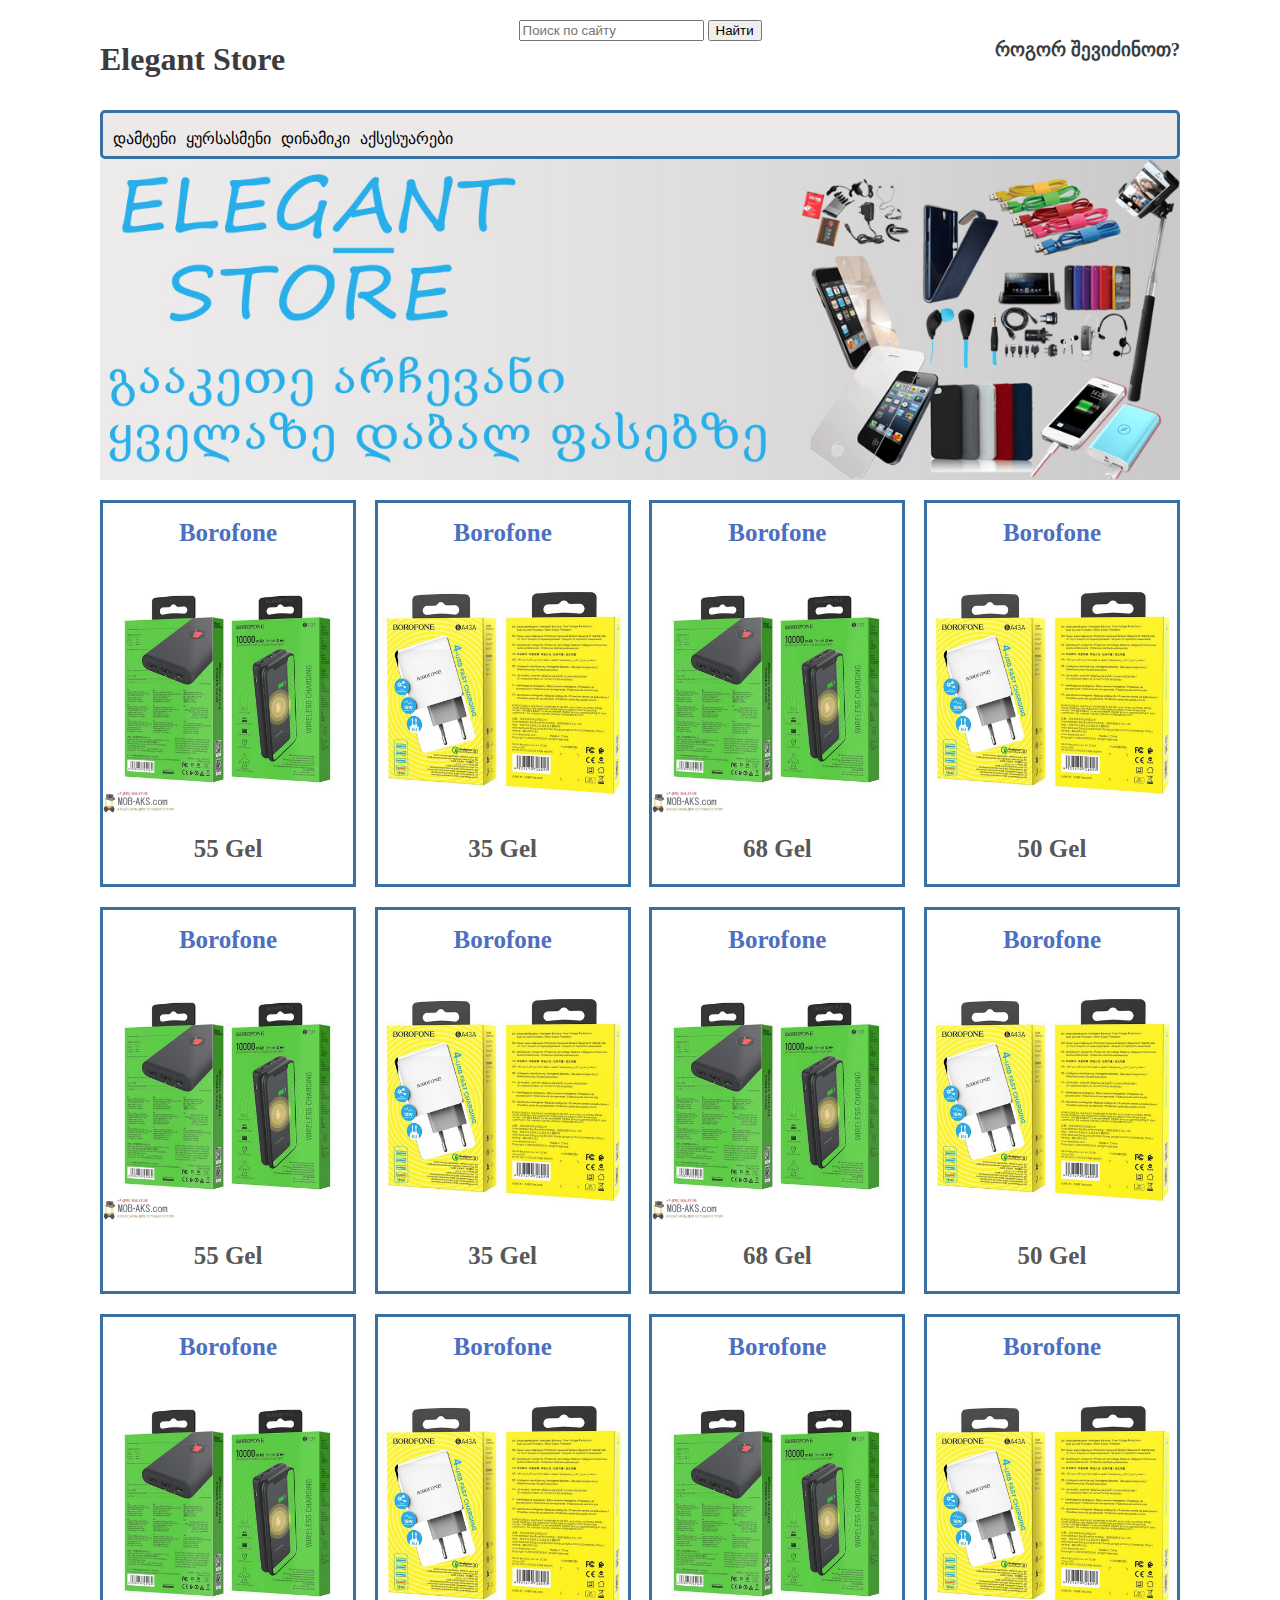
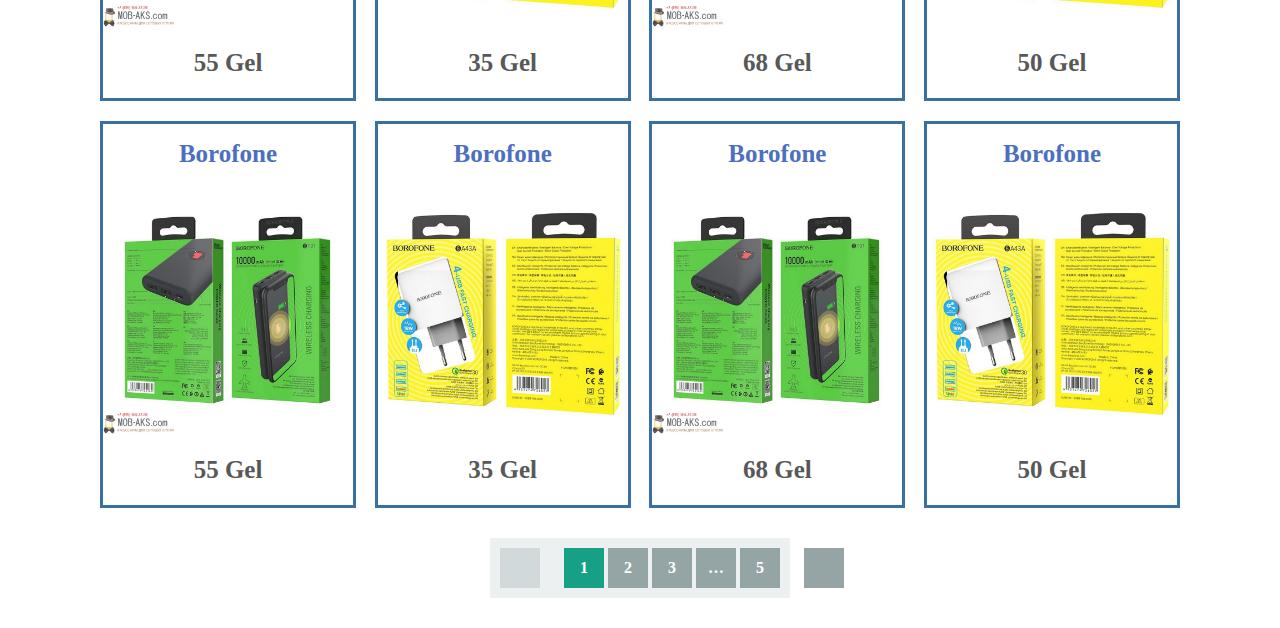
<file: Elegant News/index.html>
<html>
    <head>
        <link rel="stylesheet" href="css/style.css">
    </head>
    <body>
        <div class="head">
            <div class="head-top">
                    <h1><a href="index.html">Elegant Store</a></h1>
                    <form>
                        <div>
                            <input type="search" placeholder="Поиск по сайту">
                            <input type="submit" value="Найти">

                        </div>
                    </form>
                    <h3><a href="index2.html">როგორ შევიძინოთ?</a></h3>
                 
            </div>
            <div class="head-menu">
                <ul class="app-list">
                    <li class="app-list__item">
                        <a href="#">დამტენი</a>
                        <ul class="app-list__child">
                            <li class="app-child__item">123</li>
                            <li class="app-child__item">123</li>
                            <li class="app-child__item">123</li>
                            <li class="app-child__item">123</li>
                        </ul>
                    </li>
                    <li class="app-list__item"><a href="#">ყურსასმენი</a></li>
                    <li class="app-list__item"><a href="#">დინამიკი</a></li>
                    <li class="app-list__item"><a href="#">აქსესუარები</a></li>
                </ul>
            </div> 
            <div class="head-slide">
                <img src="img/stage.jpg" />
            </div>
        </div>
        <main class="main-content">
            <div class="content1">
                <div class="box1">
                    <h1>Borofone</h1>
                    <img src="img/123.jpg" />
                    <h2>55 Gel</h2>
                </div>
                <div class="box2">
                    <h1>Borofone</h1>
                    <img src="img/234.jpg" />
                    <h2>35 Gel</h2>
                </div>
                <div class="box3">
                    <h1>Borofone</h1>
                    <img src="img/123.jpg" />
                    <h2>68 Gel</h2>
                </div>
                <div class="box4">
                    <h1>Borofone</h1>
                    <img src="img/234.jpg" />
                    <h2>50 Gel</h2>
                </div>
            </div>

            <div class="content1">
                <div class="box1">
                    <h1>Borofone</h1>
                    <img src="img/123.jpg" />
                    <h2>55 Gel</h2>
                </div>
                <div class="box2">
                    <h1>Borofone</h1>
                    <img src="img/234.jpg" />
                    <h2>35 Gel</h2>
                </div>
                <div class="box3">
                    <h1>Borofone</h1>
                    <img src="img/123.jpg" />
                    <h2>68 Gel</h2>
                </div>
                <div class="box4">
                    <h1>Borofone</h1>
                    <img src="img/234.jpg" />
                    <h2>50 Gel</h2>
                </div>      
            </div>


            <div class="content1">
                <div class="box1">
                    <h1>Borofone</h1>
                    <img src="img/123.jpg" />
                    <h2>55 Gel</h2>
                </div>
                <div class="box2">
                    <h1>Borofone</h1>
                    <img src="img/234.jpg" />
                    <h2>35 Gel</h2>
                </div>
                <div class="box3">
                    <h1>Borofone</h1>
                    <img src="img/123.jpg" />
                    <h2>68 Gel</h2>
                </div>
                <div class="box4">
                    <h1>Borofone</h1>
                    <img src="img/234.jpg" />
                    <h2>50 Gel</h2>
                </div>
            </div>

            <div class="content1">
                <div class="box1">
                    <h1>Borofone</h1>
                    <img src="img/123.jpg" />
                    <h2>55 Gel</h2>
                </div>
                <div class="box2">
                    <h1>Borofone</h1>
                    <img src="img/234.jpg" />
                    <h2>35 Gel</h2>
                </div>
                <div class="box3">
                    <h1>Borofone</h1>
                    <img src="img/123.jpg" />
                    <h2>68 Gel</h2>
                </div>
                <div class="box4">
                    <h1>Borofone</h1>
                    <img src="img/234.jpg" />
                    <h2>50 Gel</h2>
                </div>
            </div>
            
            
            <div class="paginator">
                <a class="prev disabled" href="#prev">Back</a>
                <a class="current" href="#1">1</a>
                <a href="#1">2</a>
                <a href="#3">3</a>
                <span>&hellip;</span>
               
                <a href="#3">5</a>
                <a class="next" href="#next">Next</a>
            </div>

        </main>
    </body>
</html>
</file>
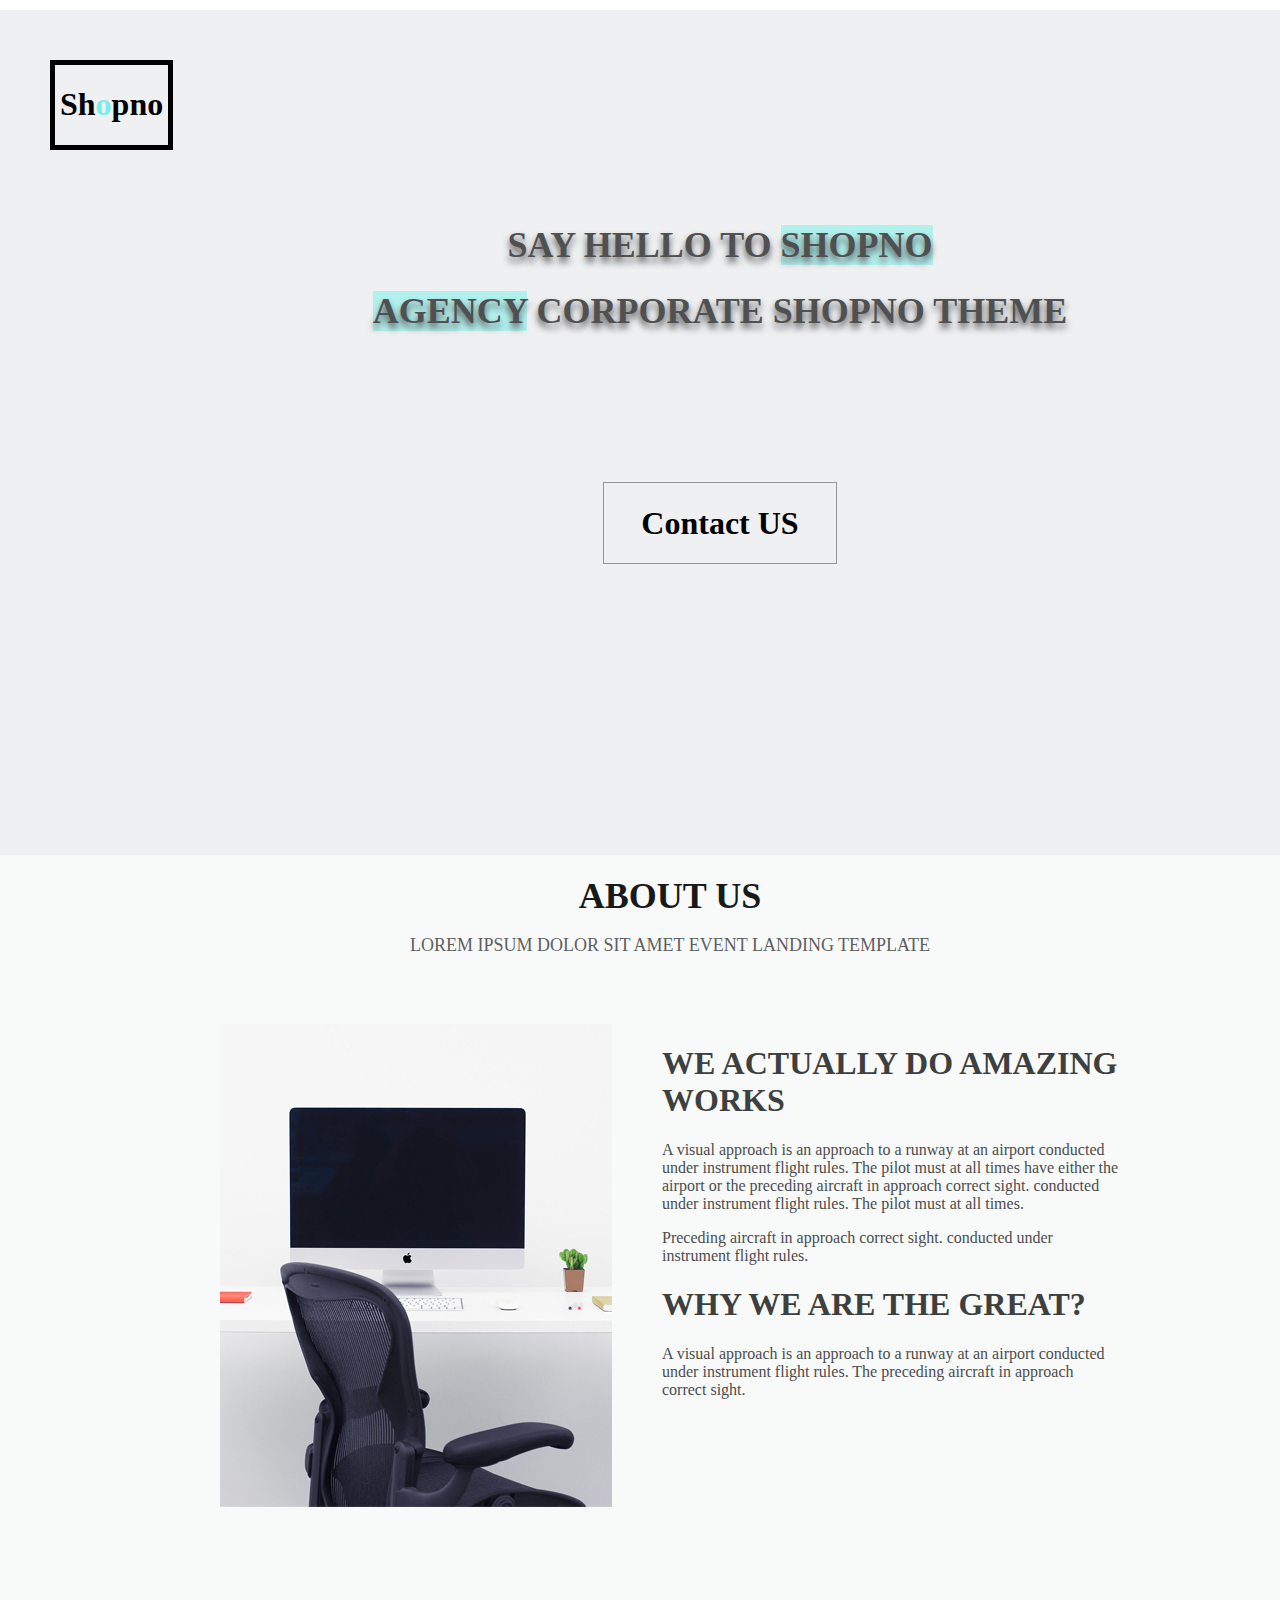
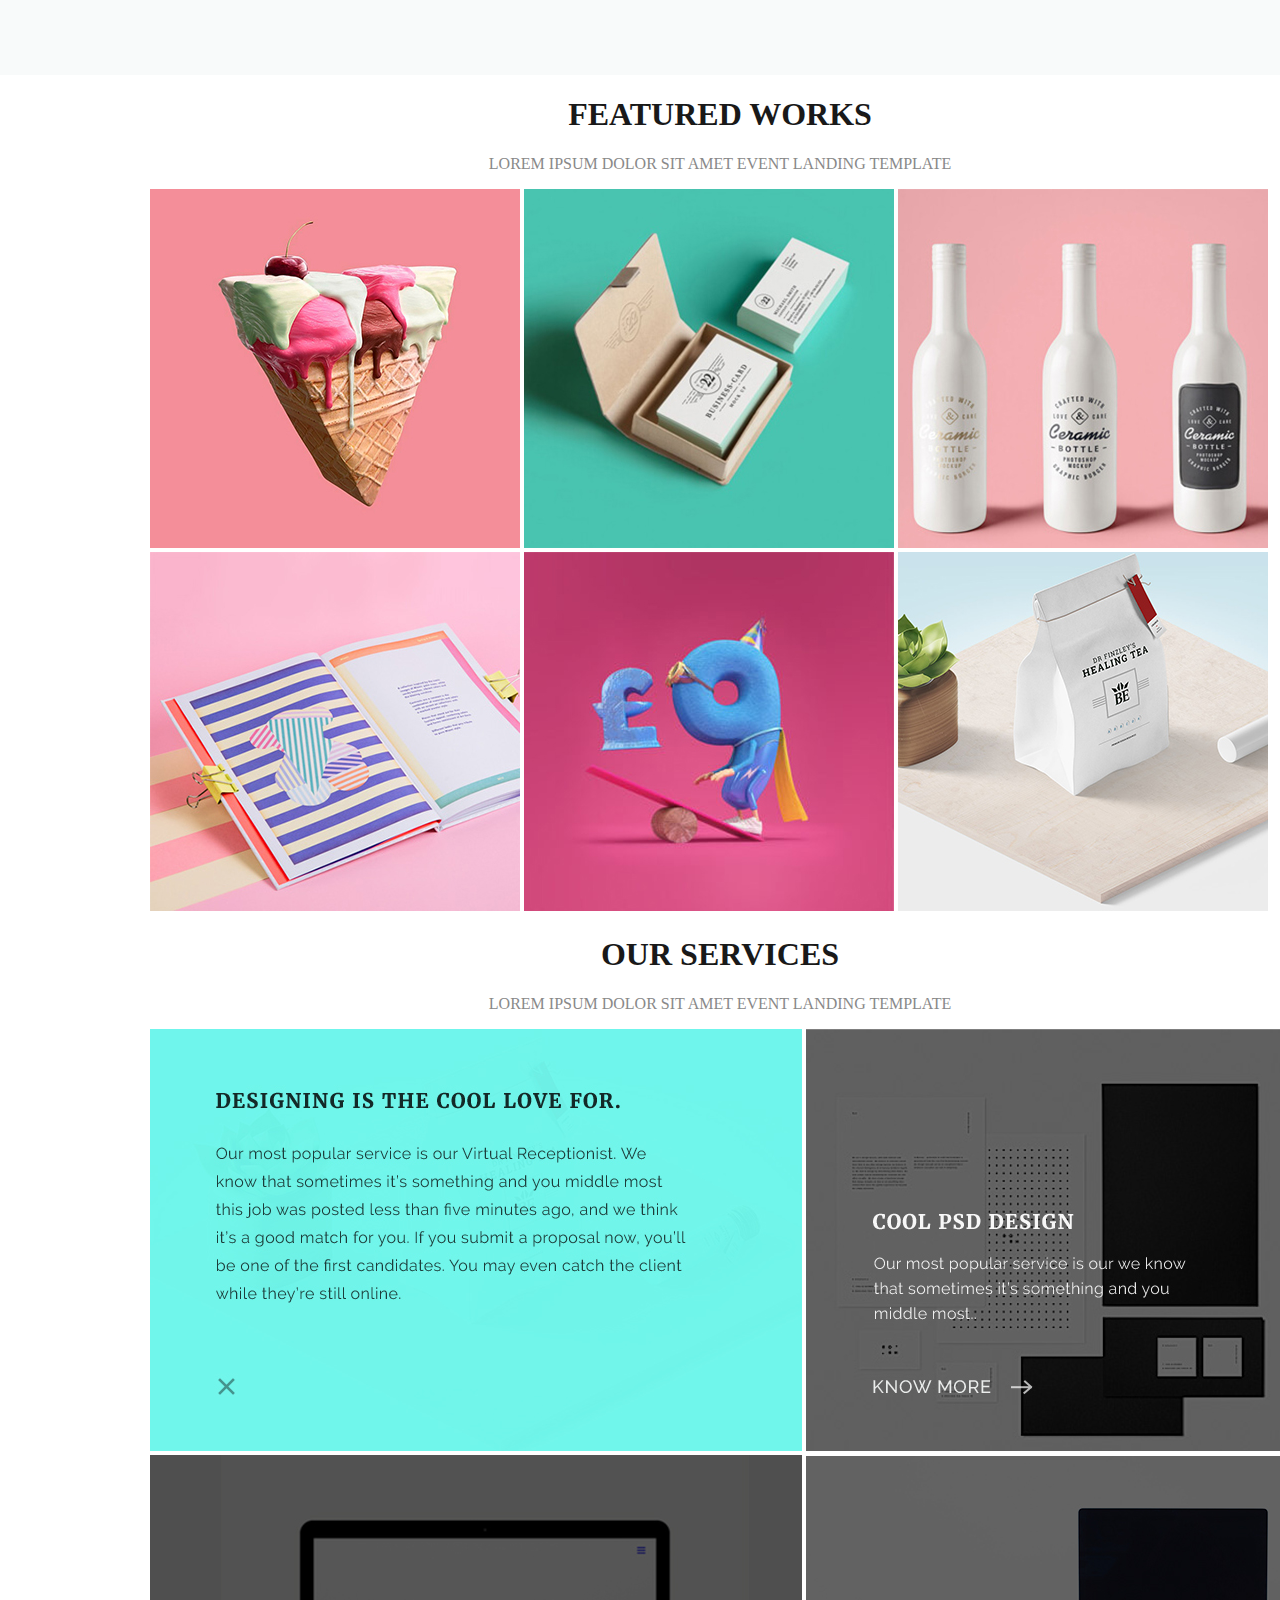
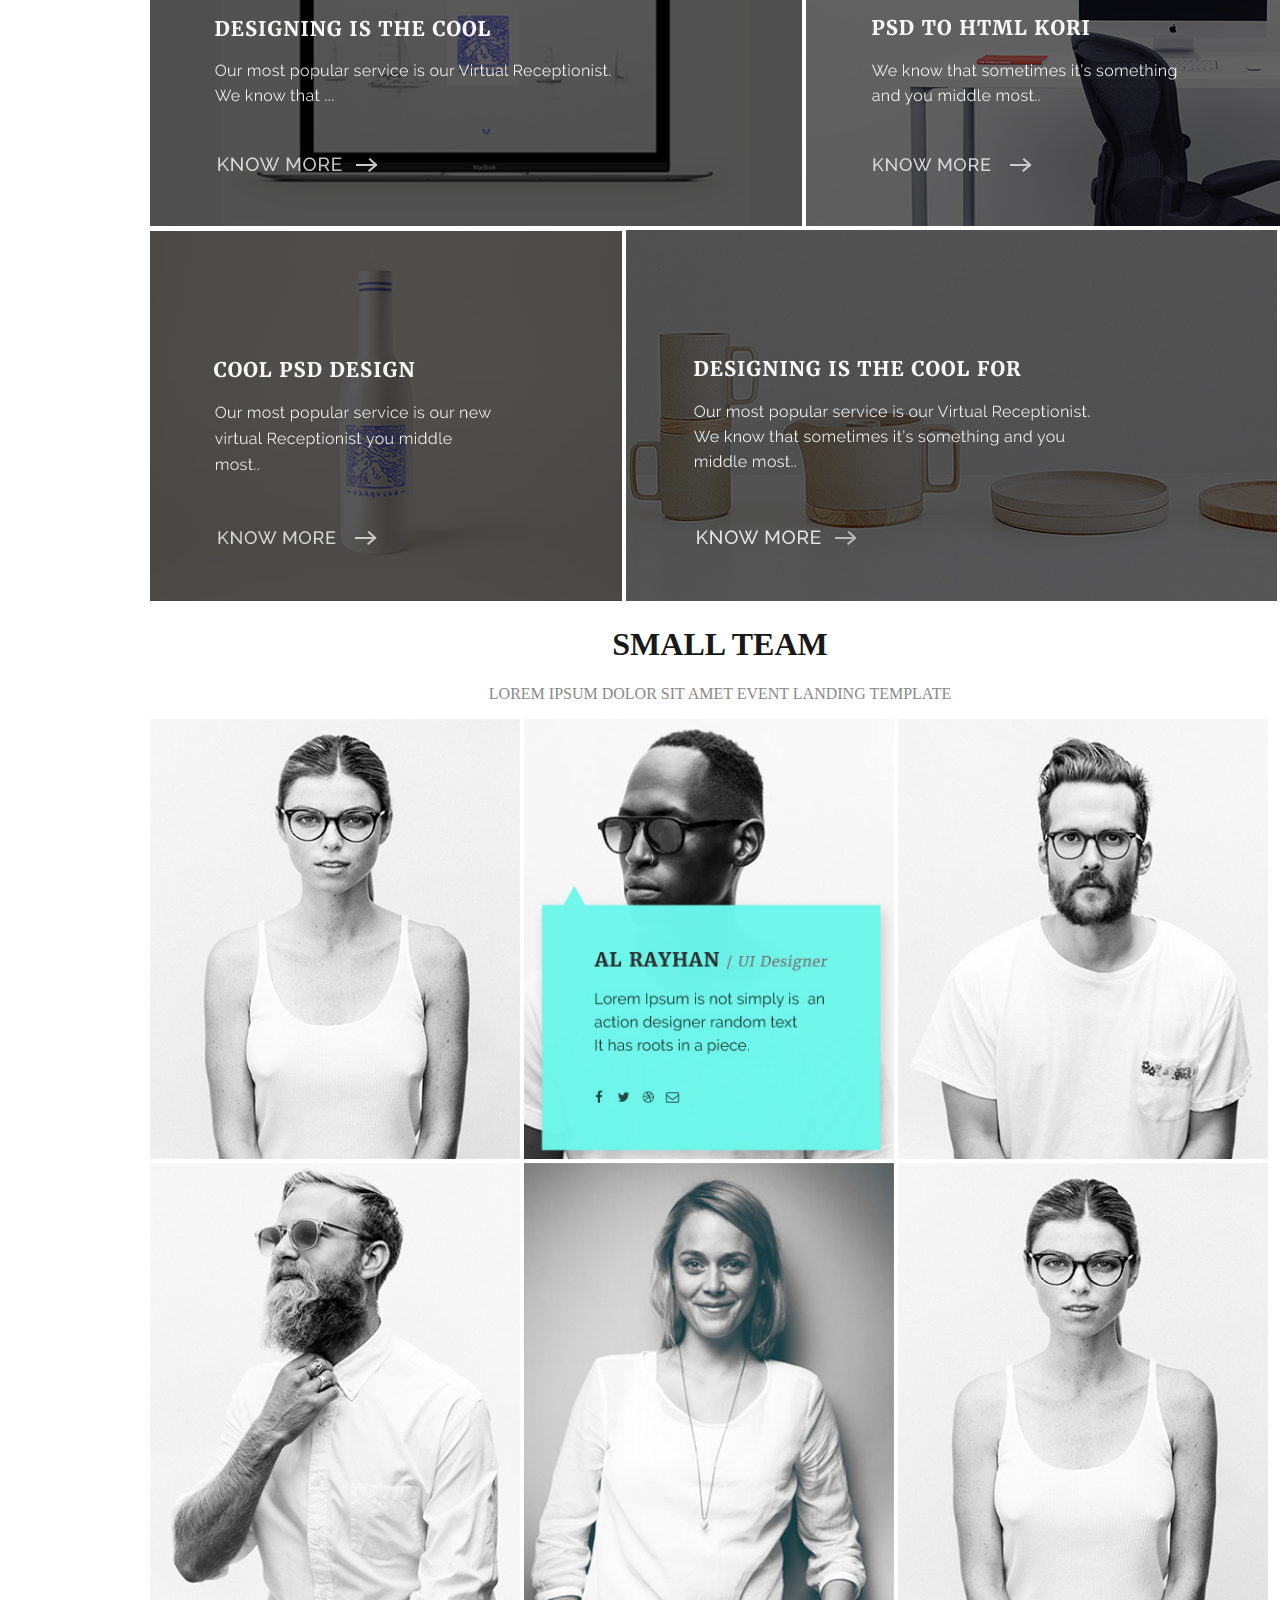
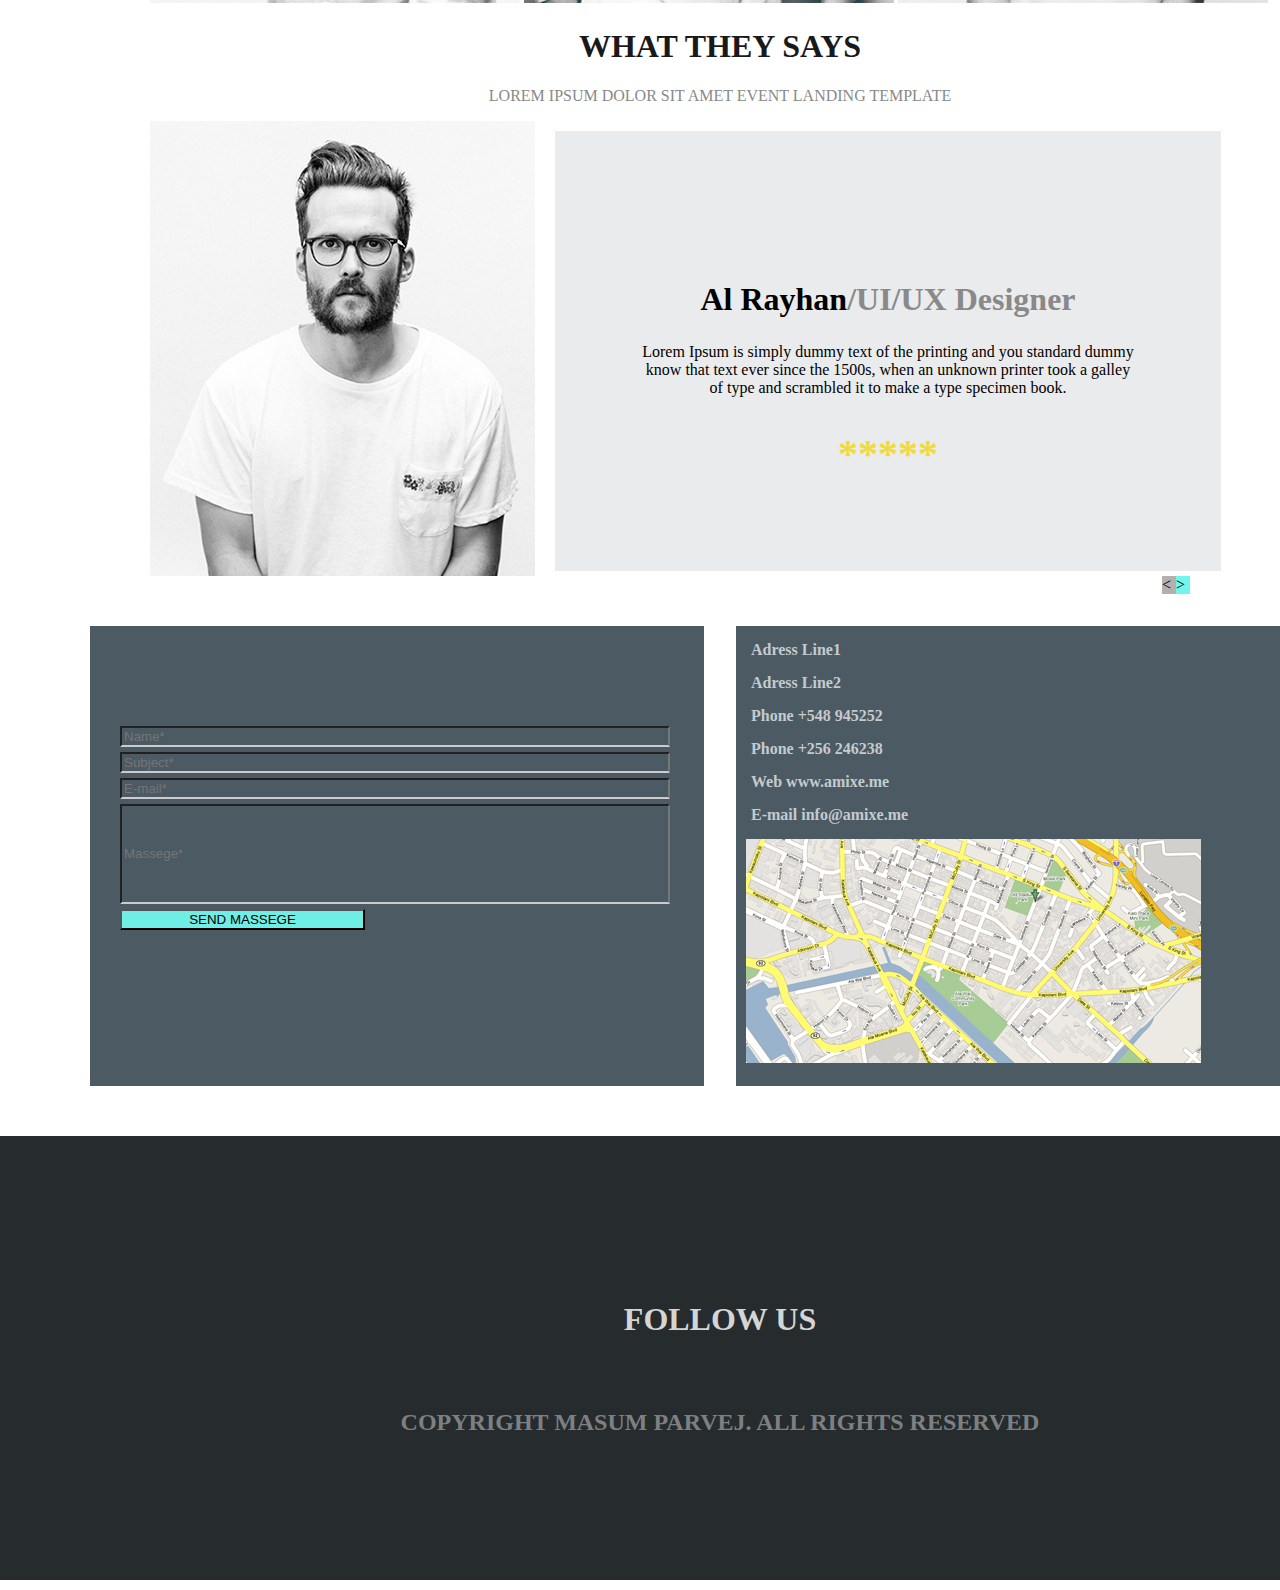
<file: Main-File-1/index.html>
<html>
    <head>
        <link rel="stylesheet" href="css/style.css"> 
        <title>Hello</title>
        
    </head>
    
    <body>

        <div class="head">
            <div class="head-top">
                <div class="head-logo">
                    <h1>Sh<span>o</span>pno</h1>
                </div>
                <div class="head-top-menu">
                    <div></div>
                    <div></div>
                    <div></div>
                </div>
            </div>
            <div class="head-center">
                <h1>Say Hello To <span>Shopno</span></h1>
                <h1><span>Agency</span> Corporate Shopno Theme</h1>
            </div>
            <div class="head-input">
                <h1><a href="#">Contact US</a></h1>
            </div>
            <div class="head-jusy">
                
            </div>
        </div>
        <div class="about">
            <div class="about-us">
                <h1>About Us</h1>
                <p>Lorem Ipsum Dolor Sit Amet Event Landing Template</p>
            </div>
            <div class="about-blog">
                <div class="blog-img">
                    <img src="img/blog1.jpg" alt="Blog"/>
                </div>
                <div class="blog-text">
                    <h1>We Actually Do amazing works</h1>
                    <p>A visual approach is an approach to a runway at an airport 
                       conducted under instrument flight rules. The pilot must at all times have either the airport or the preceding aircraft in approach correct sight. conducted under instrument flight rules.
                       The pilot must at all times.
                    </p>   
                    <p>Preceding aircraft in approach correct sight. conducted under instrument flight rules.
                    </p>
                    <h1>why we are the great?</h1>
                    <p>A visual approach is an approach to a runway at an airport 
                        conducted under instrument flight rules.
                        The preceding aircraft in approach correct sight.</p>
                </div>
            </div>
        </div>
        <div class="feature-blog">
            <div class="feature-text">
                <h1>Featured Works</h1>
                <p>Lorem Ipsum Dolor Sit Amet Event Landing Template</p>
            </div>
            <div class="feature-img">
                <img src="img/img1.jpg" />
                <img src="img/img2.jpg" />
                <img src="img/img3.jpg" />
                <img src="img/img4.jpg" />
                <img src="img/img5.jpg" />
                <img src="img/img6.jpg" />
            </div>
        </div>
        <div class="our-services">
            <div class="our-text">
                <h1>Our Services</h1>
                <p>Lorem Ipsum Dolor Sit Amet Event Landing Template</p>
            </div>
            <div class="our-blog">
                <img src="img/photo1.jpg"/>
                <img src="img/photo2.jpg"/>
                <img src="img/photo3.jpg"/>
                <img src="img/photo4.jpg"/>
                <img src="img/photo5.jpg"/>
                <img src="img/photo6.jpg"/>
            </div>
        </div>
        <div class="small-team">
            <div class="small-text">
                <h1>Small Team</h1>
                <p>Lorem Ipsum Dolor Sit Amet Event Landing Template</p>
            </div>
            <div class="small-img">
                <img src="img/small1.jpg"/>
                <img src="img/small2.jpg"/>
                <img src="img/small3.jpg"/>
                <img src="img/small4.jpg"/>
                <img src="img/small5.jpg"/>
                <img src="img/small6.jpg"/>
            </div>
        </div>
        <div class="what-say">
            <div class="what-us">
                <h1>What They Says</h1>
                <p>Lorem Ipsum Dolor Sit Amet Event Landing Template</p>
            </div>
            <div class="what-blog">
                <div class="what-img">
                    <img src="img/small3.jpg" alt="Blog"/>
                </div>
                <div class="what-text">
                    <h1>Al Rayhan<span>/UI/UX Designer</span></h1>
                    <p>Lorem Ipsum is simply dummy text of the printing and you 
                        standard dummy know that text ever since the 1500s, when an unknown
                        printer took a galley of type and scrambled it to make a type specimen book.
                    </p>   
                    <h2>*****</h2>
                </div>

            </div>
            <div class="next-page">
                <span class="left"><</span>
                <span class="right">></span>
            </div>
        </div>
        <div class="contact">
            <div class="contact-email">
                <form>
                    <div class="input">
                        <input type="text" placeholder="Name*">
                        <input type="text" placeholder="Subject*">
                        <input type="text" placeholder="E-mail*">
                        <input class="input-massege" type="text" placeholder="Massege*">
                        <button type="button">SEND MASSEGE</button>
                    </div>
                </form>
            </div>
            <div class="contact-map">
                <h4>Adress Line1</h4>
                <h4>Adress Line2</h4>
                <h4>Phone +548 945252</h4>
                <h4>Phone +256 246238</h4>
                <h4>Web www.amixe.me</h4>
                <h4>E-mail info@amixe.me</h4>
                <img src="img/nav.jpg"/>
            </div>
        </div>
        <footer>
            <div class="Follow">
                <h1>Follow Us</h1>
                <h2>Copyright Masum Parvej. All Rights Reserved</h2>
            </div>
        </footer>
    </body>
</html>
</file>
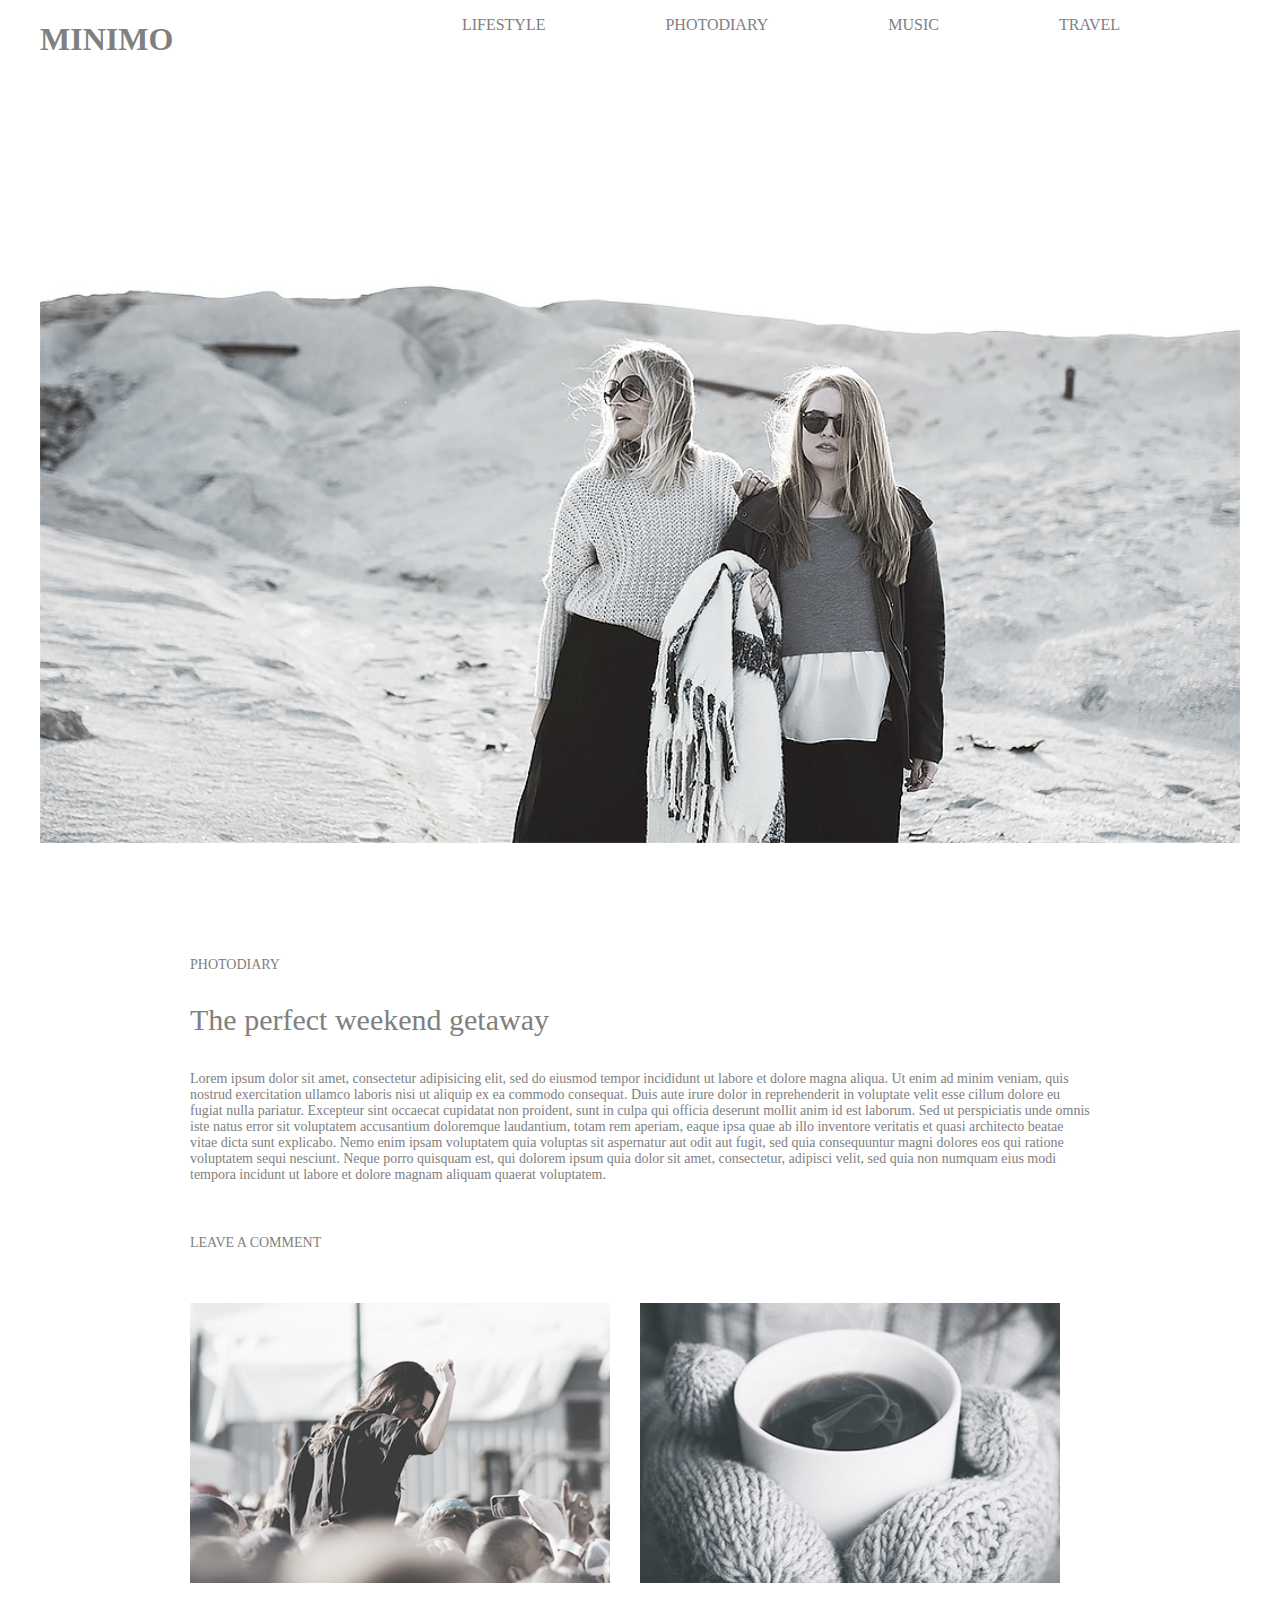
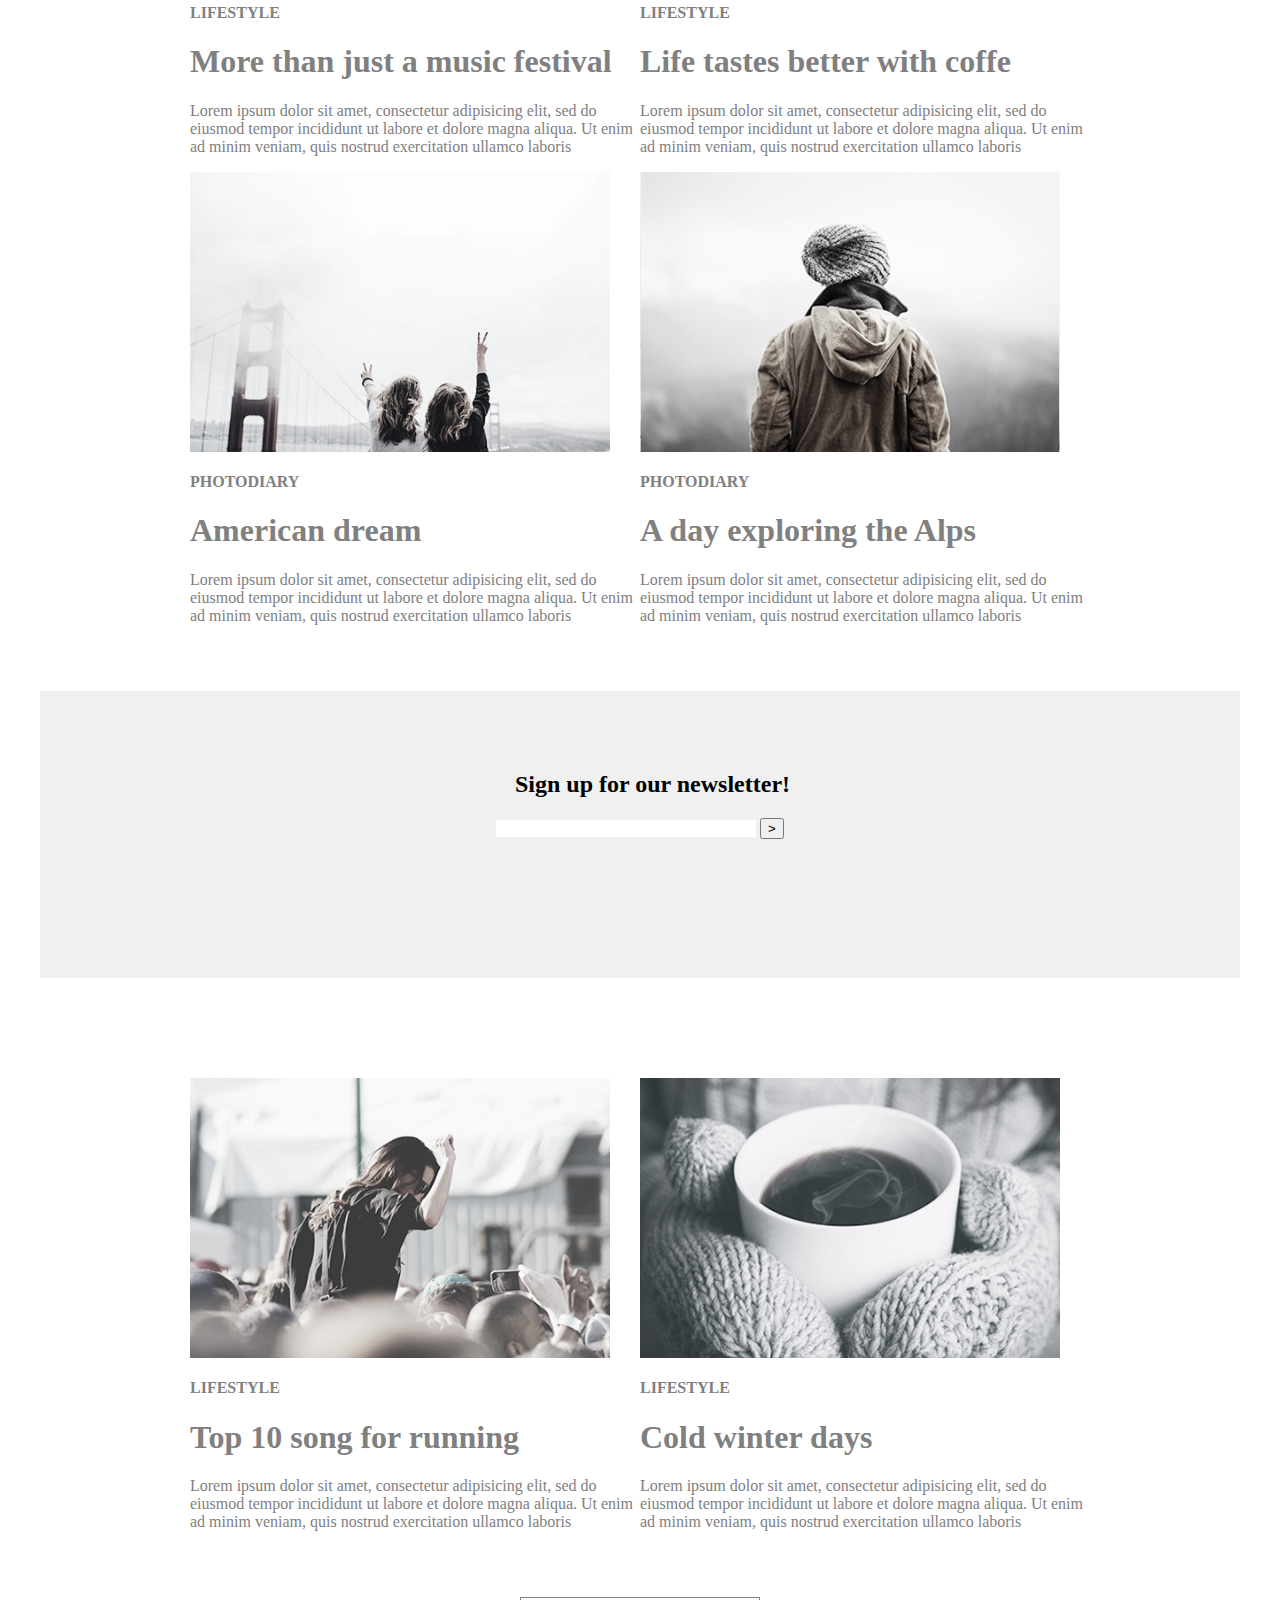
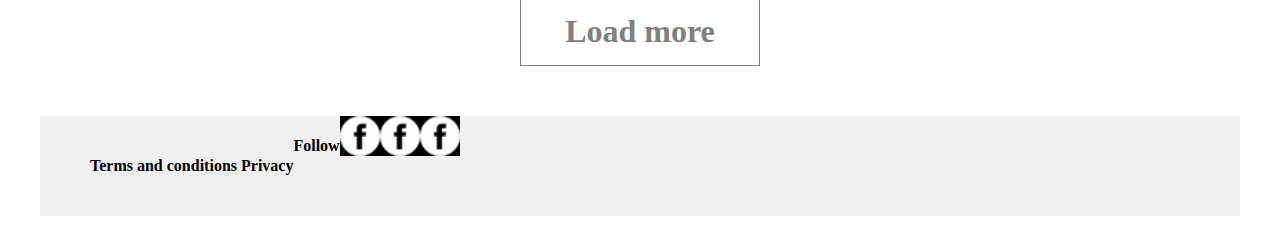
<file: Web Site new 2/index.html>
<html>

<head>
    <link rel="stylesheet" href="css/style.css">
</head>


<body>
    <div class="headtop">
        <div class="head">
            <div class="head-bar">
                <div class="head-logo">
                    <h1>MINIMO</h1>
                </div>
                <div class="head-menu">
                    <ul>
                        <li><a href="#">LIFESTYLE</a></li>
                        <li><a href="#">PHOTODIARY</a></li>
                        <li><a href="#">MUSIC</a></li>
                        <li><a href="#">TRAVEL</a></li>
                    </ul>
                </div>
            </div>

            <div class="head-img">
                <img src="img/head-img.jpg" />
            </div>

        </div>
    </div>

    <div class="body">
        <div class="body-head-text">
            <p class="head-p1">PHOTODIARY</p>
            <p class="head-p2">The perfect weekend getaway</p>
            <p class="head-p3">Lorem ipsum dolor sit amet, consectetur adipisicing elit, sed do eiusmod tempor
                incididunt ut labore et dolore magna aliqua. Ut enim ad minim veniam, quis nostrud exercitation ullamco
                laboris nisi ut aliquip ex ea commodo consequat. Duis aute irure dolor in reprehenderit in voluptate
                velit esse cillum dolore eu fugiat nulla pariatur. Excepteur sint occaecat cupidatat non proident, sunt
                in culpa qui officia deserunt mollit anim id est laborum. Sed ut perspiciatis unde omnis iste natus
                error sit voluptatem accusantium doloremque laudantium, totam rem aperiam, eaque ipsa quae ab illo
                inventore veritatis et quasi architecto beatae vitae dicta sunt explicabo. Nemo enim ipsam voluptatem
                quia voluptas sit aspernatur aut odit aut fugit, sed quia consequuntur magni dolores eos qui ratione
                voluptatem sequi nesciunt. Neque porro quisquam est, qui dolorem ipsum quia dolor sit amet, consectetur,
                adipisci velit, sed quia non numquam eius modi tempora incidunt ut labore et dolore magnam aliquam
                quaerat voluptatem.</p>
            <p class="head-p4">LEAVE A COMMENT</p>
        </div>
        <div class="body-center">
            <div class="conteiner1">
                <div class="body-img">
                    <img src="img/img1.jpg" />
                    <h4>LIFESTYLE</h4>
                    <h1>More than just a music festival</h1>
                    <p>Lorem ipsum dolor sit amet, consectetur adipisicing elit, sed do eiusmod tempor incididunt ut
                        labore et dolore magna aliqua. Ut enim ad minim veniam, quis nostrud exercitation ullamco
                        laboris</p>
                </div>
                <div class="body-img2">
                    <img src="img/img4.jpg" />
                    <h4>LIFESTYLE</h4>
                    <h1>Life tastes better with coffe</h1>
                    <p>Lorem ipsum dolor sit amet, consectetur adipisicing elit, sed do eiusmod tempor incididunt ut
                        labore et dolore magna aliqua. Ut enim ad minim veniam, quis nostrud exercitation ullamco
                        laboris</p>
                </div>
            </div>
            <div class="conteiner2">
                <div class="body-img3">
                    <img src="img/img2.jpg" />
                    <h4>PHOTODIARY</h4>
                    <h1>American dream</h1>
                    <p>Lorem ipsum dolor sit amet, consectetur adipisicing elit, sed do eiusmod tempor incididunt ut
                        labore et dolore magna aliqua. Ut enim ad minim veniam, quis nostrud exercitation ullamco
                        laboris</p>
                </div>
                <div class="body-img4">
                    <img src="img/img3.jpg" />
                    <h4>PHOTODIARY</h4>
                    <h1>A day exploring the Alps</h1>
                    <p>Lorem ipsum dolor sit amet, consectetur adipisicing elit, sed do eiusmod tempor incididunt ut
                        labore et dolore magna aliqua. Ut enim ad minim veniam, quis nostrud exercitation ullamco
                        laboris</p>
                </div>
            </div>
        </div>


    </div>
    <div class="head">
        <div class="sign-up">
            <div class="sign-text">
                <h2>Sign up for our newsletter!</h2>
                <form>
                    <div class="search">
                        <input type="search" name="q">
                        <button type="submit">
                            >
                        </button>
                    </div>
                </form>
            </div>
        </div>
    </div>
    <div class="body">
        <div class="button-page">

            <div class="button-img">
                <img src="img/img1.jpg" />
                <h4>LIFESTYLE</h4>
                <h1>Top 10 song for running</h1>
                <p>Lorem ipsum dolor sit amet, consectetur adipisicing elit, sed do eiusmod tempor incididunt ut labore
                    et dolore magna aliqua. Ut enim ad minim veniam, quis nostrud exercitation ullamco laboris</p>
            </div>
            <div class="button-img2">
                <img src="img/img4.jpg" />
                <h4>LIFESTYLE</h4>
                <h1>Cold winter days</h1>
                <p>Lorem ipsum dolor sit amet, consectetur adipisicing elit, sed do eiusmod tempor incididunt ut labore
                    et dolore magna aliqua. Ut enim ad minim veniam, quis nostrud exercitation ullamco laboris</p>
            </div>
        </div>
        <div class="load-more">
            <h1>Load more</h1>
        </div>
    </div>
    <footer class="head">
        <div class="footer">
            <div class="footer-left">
                <h4>Terms and conditions Privacy</h4>
            </div>
            <div class="footer-right">
                <h4>Follow</h4>
                <img src="img/FB.jpg" />
                <img src="img/FB.jpg" />
                <img src="img/FB.jpg" />
            </div>
        </div>
    </footer>

</body>

</html>
</file>
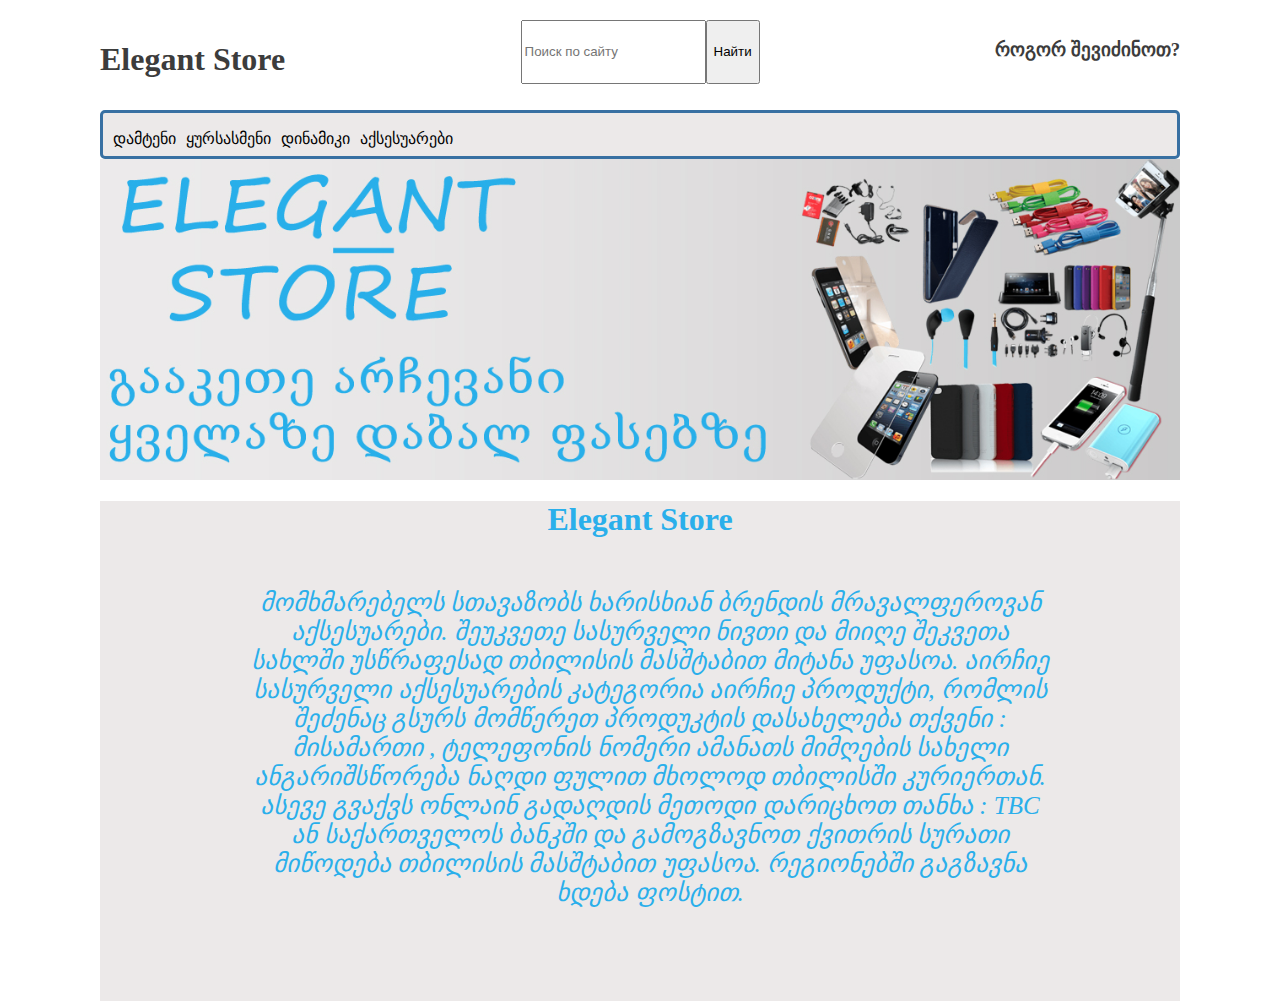
<file: Elegant News/index2.html>
<html>
    <head>
        <link rel="stylesheet" href="css/style2.css">
    </head>
    <body>
        <div class="head">
            <div class="head-top">
                <h1><a href="index.html">Elegant Store</a></h1>
                <form>
                    <input type="search" placeholder="Поиск по сайту">
                    <input type="submit" value="Найти">
                </form>
                <h3><a href="index2.html">როგორ შევიძინოთ?</a></h3>

            </div>
            <div class="head-menu">
                <ul>
                    <li><a href="#">დამტენი</a></li>
                    <li><a href="#">ყურსასმენი</a></li>
                    <li><a href="#">დინამიკი</a></li>
                    <li><a href="#">აქსესუარები</a></li>
                </ul>
            </div> 
            <div class="head-slide">
                <img src="img/stage.jpg" />
            </div>
        </div>
        <main class="main-content">
            <h1>Elegant Store</h1>
            <p>
                მომხმარებელს სთავაზობს ხარისხიან ბრენდის
                მრავალფეროვან აქსესუარები.
                შეუკვეთე სასურველი ნივთი და მიიღე შეკვეთა
                სახლში უსწრაფესად თბილისის მასშტაბით
                მიტანა უფასოა.  
                აირჩიე სასურველი აქსესუარების კატეგორია
                აირჩიე პროდუქტი, რომლის შეძენაც გსურს
                მომწერეთ პროდუკტის დასახელება
                თქვენი : მისამართი , ტელეფონის ნომერი
                ამანათს მიმღების სახელი
                ანგარიშსწორება ნაღდი ფულით მხოლოდ
                თბილისში კურიერთან.
                ასევე გვაქვს ონლაინ გადაღდის მეთოდი
                დარიცხოთ თანხა : TBC ან საქართველოს ბანკში
                და გამოგზავნოთ ქვითრის სურათი
                მიწოდება თბილისის მასშტაბით უფასოა.
                რეგიონებში გაგზავნა ხდება ფოსტით.
           </p>

        </main>
    </body>
</html>
</file>
<file: Elegant News/css/style.css>
body {
    max-width: 1080px;
    margin: 0 auto;
}
a {
    text-decoration: none;
}

ul {
    padding: 0;
}
.head {
    width: 100%;
    
}
.head-top {
    display: flex;
    justify-content: space-between;
    margin-top: 20px;
    padding-bottom: 10px;
}
.head-top form {
    display: flex;
    justify-content: space-between;
}
.head-top h1 {
    font-family: "Segoe Print";
}
.head-top h1>a {
    color: #3c3c3c;
}
.head-top h1>a:active {
    color:rgb(88, 88, 88)
}
.head-top h3 {
    display: flex;
    justify-content: space-between;
}
.head-top h3>a {
    color: #3c3c3c;
}
.head-top h3>a:active {
    color:rgb(88, 88, 88)
}
/*поиск*/


/*поиск*/

.head-menu {
    background-color: #ece9e9;
    height: 43px;
    border-style: solid ;
    border-color: #3870a2;
    border-radius: 5px;
}

.head-menu ul {
    /* display: flex;   
    padding: 0; */
}
.head-menu li {
    list-style: none;
    padding-left: 10px;
    margin: 0;
    font-family: Arial, Helvetica, sans-serif;
}
.head-menu a {
    text-decoration: none;
    color: black;
}

.head-menu a:hover {
    color: blue;
}
.head-menu a:active {
    color:gray;
}
.head-slide img {
    width: 100%;
}


/*Content*/
main {
    max-width: 1080px;
    margin: 0 auto;
}
.content1 {
    display: flex;
    justify-content: space-between;
    margin-top: 20px;
    margin-bottom: 20px;
}
.content1 img {
    width: 250px;
    height:250px;

 }
 .box1 {
    border-style: solid;
    border-color: #3870a2;
 }
 .box1 h1 {
     font-size: 25px;
     text-align: center;
     color: #4c6fc0;
 }
 .box1 h2 {
    font-size: 25px;
    text-align: center;
    color: rgb(88, 88, 88);
}
.box2 {
    border-style: solid;
    border-color: #3870a2;
}
.box2 h1 {
    text-align: center;
    font-size: 25px;
    color: #4c6fc0;
}
 .box2 h2 {
    font-size: 25px;
    text-align: center;
    color: rgb(88, 88, 88);
}
.box3 {
    border-style: solid;
    border-color: #3870a2;
}
.box3 h1 {
    font-size: 25px;
    text-align: center;
    color: #4c6fc0;
}
.box3 h2 {
    font-size: 25px;
    text-align: center;
    color: rgb(88, 88, 88);
}
.box4 {
    border-style: solid;
    border-color: #3870a2;
}
.box4 h1 {
    font-size: 25px;
    text-align: center;
    color: #4c6fc0;
}

.box4 h2 {
    font-size: 25px;
    text-align: center;
    color: rgb(88, 88, 88);
}



/*Navigation*/



.paginator {
    width: 280px;
    padding: 10px;
    margin: 30px auto;
    white-space: nowrap;
    background: #ecf0f1;
}

.paginator a,
.paginator span {
    display: inline-block;
    min-width: 20px;
    height: 40px;
    padding: 0 10px;
    line-height: 40px;
    color: white;
    text-decoration: none;
    font-weight: bold;
    text-align: center;
    vertical-align: middle;
    background: #95a5a6;
}

.paginator .prev {
    text-indent: -1000px;
    margin-right: 20px;
    background-image: url("https://htmlacademy.ru/assets/course14/arrows.png");
    background-repeat :no-repeat ;
    background-position: 0px 0px;
}

.paginator .next {
    text-indent: -1000px;
    margin-left: 20px;
    background-image: url("https://htmlacademy.ru/assets/course14/arrows.png");
    background-repeat :no-repeat ;
    background-position: 0px -40px;
}
.paginator .current {
    background-color: #16a085;
}

.paginator .disabled {
    opacity: 0.3;
}

.paginator a:hover {
    background-color: #2ecc71;
}


.app-list {
    display: flex;
    padding: 0;
}

.app-list__item {
    position: relative;
}

.app-list__item:hover .app-list__child {
    display: block;
}

.app-list__child {
    position: absolute;
    display: none;
    left: 0;
    bottom: -30px;
    border: 1px solid black;
}
</file>
<file: Main-File-1/css/style.css>
body {
    width: 1440px;
    margin: 10px auto;
}
a {
    text-decoration: none;
    color: black;  /*Dalyd*/
}
.head {
    width: 100%;
    height: 845px;
    background-color: #eff0f2;
}
.head-top {
    display: flex;
    justify-content: space-between;
    padding: 50px;
}
.head-logo {
    border: 5px solid;
    padding-left: 5px;
    padding-right: 5px;
}
.head-logo span {
    color: #77efe5;
}
.head-top-menu div {
    width: 35px;
    height: 5px;
    background-color: rgb(58, 52, 52);
    margin: 6px 0;
}


.head-center {
    text-align: center;
    font-size: 18px;
    color: #505050;
    text-transform: uppercase;
    text-shadow: 0px 5px 7px #505255;
  }
.head-center span {
    background-color: #b2f2ee;
}
.head-input {
    text-align: center;
    margin: auto;
    border: solid 1px;
    width: 232px;
    margin-top: 150px;
    color: #969798;
}  
.head-input h1 {
    color: #3c3c3d;
    
}
.head-jusy {
    background: url(../img/jusy.jpg) no-repeat;
    height: 100%;
    float: right;
    width: 100px;
}

.about {
    background-color: #f8fafa;
    width: 100%;
    height: 800px;
    padding-top: 20px;
}
.about-us h1 {
    margin: 0;
    color: #181919;
}
.about-us p {
    color: #5e5f5f;
}
.about-us  {
    top: 50%;
    width: 100%;
    text-align: center;
    font-size: 18px;
    text-transform: uppercase;
}
.about-blog {
    display: flex;
    width: 900px;
    margin: auto;
    padding-top: 50px;
}
.blog-img {

}
.blog-text {
    margin-left: 50px;
    width: 474px;
}
.blog-text h1 {
    color: #3e3f3f;
    text-transform: uppercase;
}
.blog-text p {
    color: #4c4c4c;
}

.feature-blog {
    width: 1140px;
    margin: auto;
}
.feature-text {
    text-align: center;
    text-transform: uppercase;
}
.feature-text h1 {
    color: #191919;
}
.feature-text p {
    color: #898989;
}
.our-services {
    width: 1140px;
    margin: auto;
} 
.our-text {
    text-align: center;
    text-transform: uppercase;
}
.our-text h1 {
    color: #191919;
}
.our-text p {
    color: #898989;
}
.small-team {
    width: 1140px;
    margin: auto;
}
.small-text {
    text-align: center;
    text-transform: uppercase;
}
.small-text h1 {
    color: #191919;
}
.small-text p {
    color: #898989;
}
.small-img img {
    width: 370px;
    height: 440px;
}

.what-blog {
    width: 1140px;
    margin: auto;
}
.what-say {
    position: relative;
    padding-bottom: 50px;
}
.what-us {
    text-align: center;
    text-transform: uppercase;
}
.what-us h1 {
    color: #191919;
}
.what-us p {
    color: #898989;
}
.what-blog {
    display: flex;
}
.what-text {
    background-color: #eaebed;
    width: 666px;
    height: 290px;
    text-align: center;
    padding-top: 150px;
    margin-top: 10px;
    margin-left: 20px;
}
.what-text h1 {
    width: 499px;
    margin: auto;
    padding-bottom: 25px;
}
.what-text span {
    color: #898989;
}
.what-text p {
    width: 499px;
    margin: auto;
}
.what-text h2 {
    color: #f2da3b;
    font-size: 40px;
    
}
.next-page {
    display: flex;
    position: absolute;
    right: 250px;
    letter-spacing: 5px;
    
    
}
.left {
    background-color: #b6afaf;
    
}
.right {
    background-color: #71f6eb;
   
}
.contact {
    display: flex;
    justify-content: space-between;
    margin-left: 90px;
    margin-right: 90px;
    padding-bottom: 50px;
}
.contact-email {
    background-color: #4b5a63;
    width: 614px;
    height: 460px;

}

.input {
    display: grid;
    gap: 5px;
    width: 550;
    padding-top: 100px;
    padding-left: 30px;
    
}
.input input {
    background: none;
    border-bottom: 2px solid #ccc;
    
}
.input button {
    width: 245px;
    background-color: #6eeee4; 
}
.input-massege {
    height: 100px;
}

.contact-map {
    background-color: #4b5a63;
    width: 614px;
    height: 460px;
}
.contact-map h4 {
    margin: 15px;
    color: #c4cace;
} 
.contact-map img {
    margin-left: 10px;
}
footer {
    background-color: #262b2e;
    width: 100%;
    height: 300px;
    text-align: center;
    text-transform: uppercase;
    padding-top: 10%;
}
.follow h1 {
    color: #d4d5d5;
}
.follow h2 {
    color: #7d8082;
    padding-top: 50px;
}
</file>
<file: Web Site new 2/css/style.css>
body {
    background-color: rgb(255, 255, 255);
    width: 100%;
    margin:0; 
}

.headtop {
    width: 100%;
    
}

.head { 
    max-width: 1200px;
    margin: 0 auto;
    
     
}

.head-bar {
    display: flex;
    justify-content: space-between;
   
}

.head-logo {
    color:grey;
    
}

.head-menu ul {
    display: flex;
    list-style: none;  
    
   
} 
.head-menu li {
    padding-right: 120px;
    
}
.head-menu a {
    text-decoration: none;
    color:grey;
}
.head-menu a:hover {
    text-decoration: none;
    color:rgb(70, 24, 197)
}
.head-menu a:active {
    text-decoration: none;
    color:rgb(109, 97, 141)
}

.head-img img {
    width: 100%;
}

/* Body Head Text */

.body {
    width: 900px;
    margin: 0 auto;
}
.body-head-text {
    padding-top: 100px;
    color: grey;
}
.head-p1 {
    font-size: 14px;
    margin-bottom: 28px;
}
.head-p2 {
    font-size: 30px;
    margin-bottom: 34px;
}
.head-p3 {
    font-size: 14px;
    margin-bottom: 52px;
}
.head-p4 {
    font-size: 14px;
    margin-bottom: 52px;
}

/*Conteiner*/

.body-center {
 color: grey;
}
.conteiner1 {
    display: flex;
   
}
.conteiner2 {
    display: flex;
}

.body-img img{
    width: 420px;
    height: 280px;
}
.body-img2 img{
    width: 420px;
    height: 280px;
}
.body-img3 img{
    width: 420px;
    height: 280px;
}
.body-img4 img{
    width: 420px;
    height: 280px;
}


/*Sign Up*/


.sign-up {
    background-color: #f0f0f0;
    height: 287px;
    width: 100%;
    text-align: center;
    margin-top: 50px;
}

.sign-text {
    padding-top: 60px;
}
.sign-text h2 {
    margin-inline-start: 25px;
}

.search {
    width: 300px; /* Ширина поля с кнопкой */
    border-bottom-style: solid;
    display: contents;
   }
   input[type="search"] {
    border: none;
    width: 260px;
   }
   input[type="submit"] {
    width: 25px; /* Ширина кнопки */
    height: 20px; /* Высота кнопки */
    border: none; /* Убираем рамку */
    background: url(../img/search.jpg) no-repeat 50%; /* Параметры фона */
    position: absolute;
    
   } 


   /*Button page*/

.button-page {
    display: flex;
    padding-top: 100px;
    color: gray;
}

.button-img img {
    width: 420px;
    height: 280px;
}
.button-img2 img {
    width: 420px;
    height: 280px;
}

/*Load More*/
.load-more {
    text-align: center;
    color: grey; 
    margin-top: 50px;
}
.load-more h1 {
    border: solid 1px grey;
    margin-left: 330px;
    margin-right: 330px;
    padding-top: 15px;
    padding-bottom: 15px;
}


/*Footer Head*/
.footer {
    background-color: #f0f0f0;
    display: flex;
    width: 100%;
    height: 100px;
    margin-bottom: 20px;
    margin-top: 50px;
}

.footer-left {
    padding-top: 20px;
    padding-left: 50px;
    
}
.footer-right {
    display: flex;
    height: 40px;
    }
</file>
<file: Elegant News/css/style2.css>
body {
    max-width: 1080px;
    margin: 0 auto;
}
a {
    text-decoration: none;
}
.head {
    width: 100%;
    
}
.head-top {
    display: flex;
    justify-content: space-between;
    margin-top: 20px;
    padding-bottom: 10px;
}
.head-top h1 {
    font-family: "Segoe Print";
}
.head-top h1>a {
    color: #3c3c3c;
}
.head-top h1>a:active {
    color:rgb(88, 88, 88)
}
.head-top form {
    display: flex;
    justify-content: space-between;
}
.head-top h1 {
    font-family: "Segoe Print";
    color: blue;
}
.head-top h3 {
    display: flex;
    justify-content: space-between;
}
.head-top h3>a {
    color: #3c3c3c;
}
.head-top h3>a:active {
    color:rgb(88, 88, 88)
}
/*поиск*/


/*поиск*/

.head-menu {
    background-color: #ece9e9;
    height: 43px;
    border-style: solid ;
    border-color: #3870a2;
    border-radius: 5px;
}

.head-menu ul {
    display: flex;   
    padding: 0;
}
.head-menu li {
    list-style: none;
    padding-left: 10px;
    margin: 0;
    font-family: Arial, Helvetica, sans-serif;
}
.head-menu a {
    text-decoration: none;
    color: black;
}

.head-menu a:hover {
    color: blue;
}
.head-menu a:active {
    color:gray;
}
.head-slide img {
    width: 100%;
}


/*Content*/
.main-content {
    width: 1080px;
    margin: 0 auto;
    
    background-color: #ece9e9;
    height: 500px;
}

h1 {
    color: #2aafeb;
    text-align: center;
}

p {
    font-style:oblique;
    color: #2aafeb;
    font-size: 25px;
    width: 800px;
    margin-left: 150px;
    margin-top: 50px;
    text-align: center;
}
</file>
